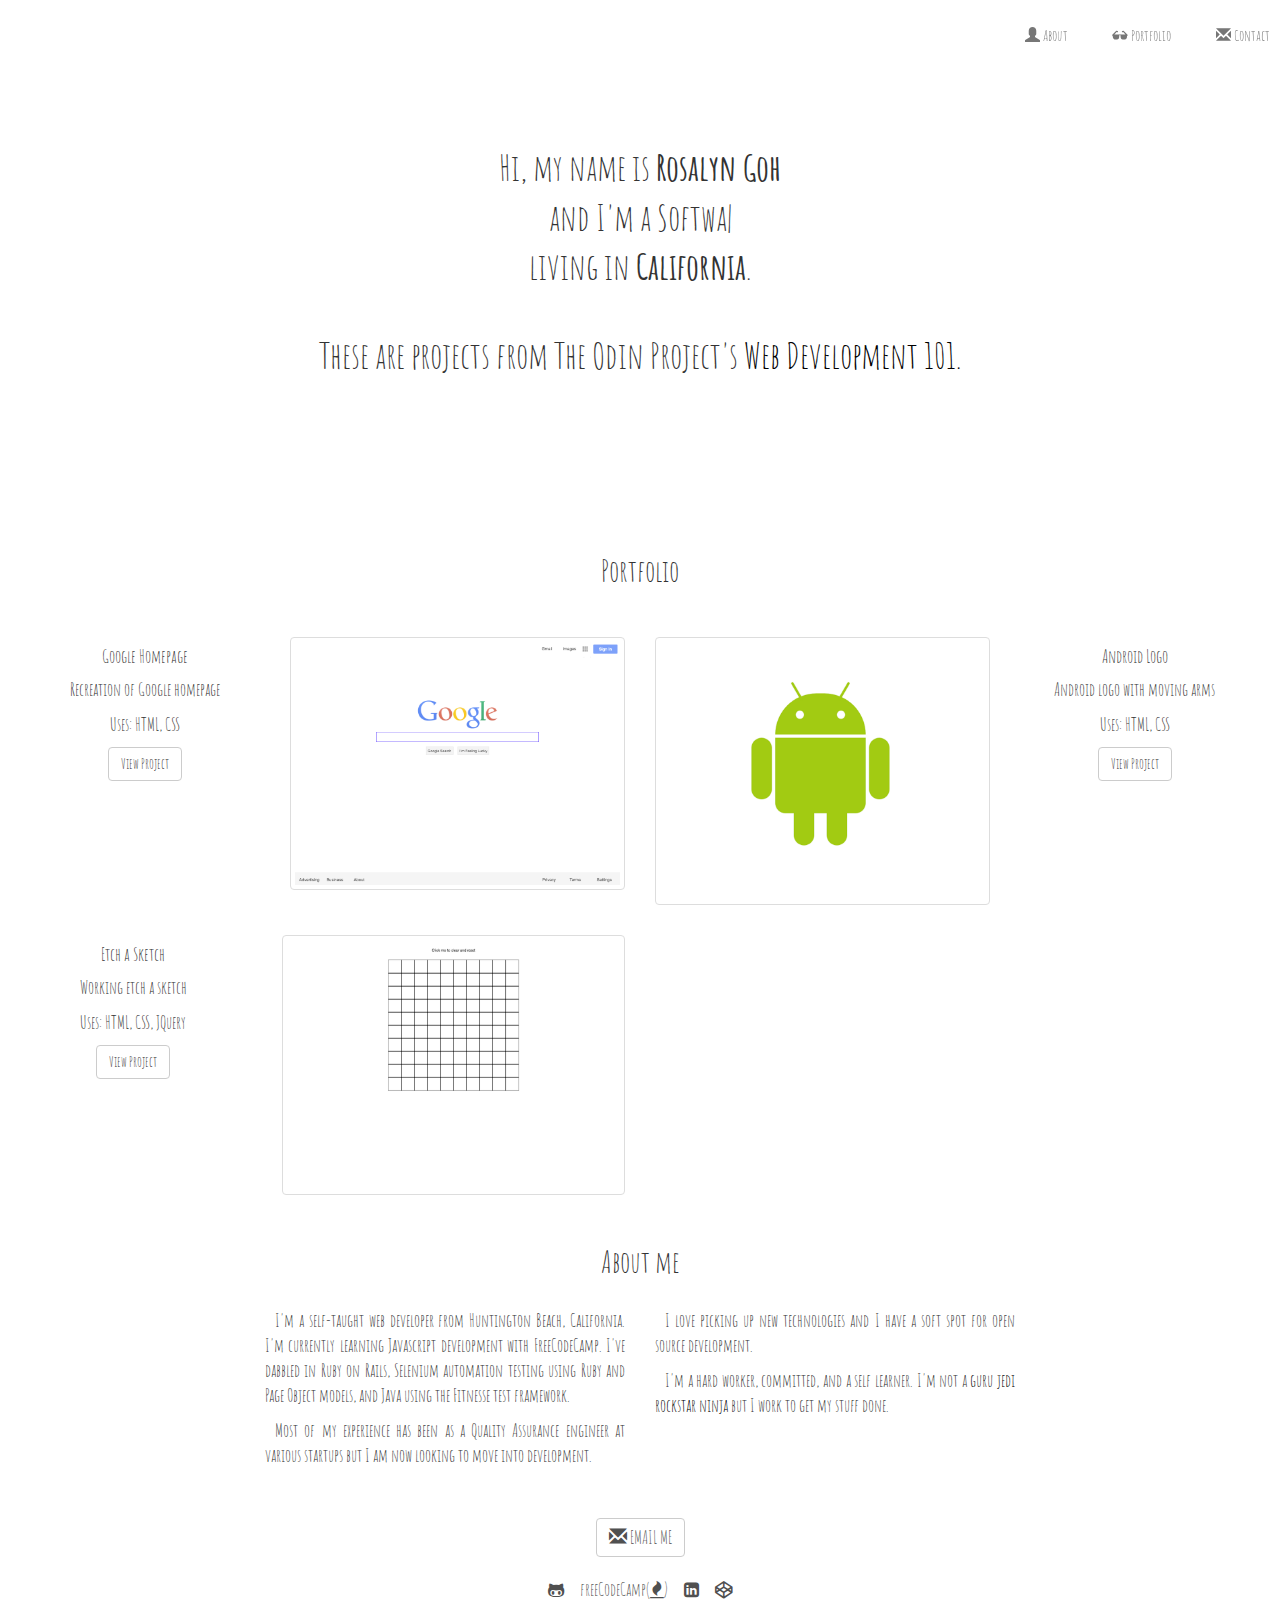
<file: index.html>
<!DOCTYPE html>
<html>
<head>
  <meta charset="utf-8">
  <meta http-equiv="X-UA-Compatible" content="IE=edge">
  <meta name="viewport" content="width=device-width, initial-scale=1">
  <!-- Bootstrap 3.3.7 -->
  <link rel="stylesheet" href="https://maxcdn.bootstrapcdn.com/bootstrap/3.3.7/css/bootstrap.min.css" integrity="sha384-BVYiiSIFeK1dGmJRAkycuHAHRg32OmUcww7on3RYdg4Va+PmSTsz/K68vbdEjh4u" crossorigin="anonymous">
  <link rel="stylesheet" href="https://cdnjs.cloudflare.com/ajax/libs/font-awesome/4.7.0/css/font-awesome.min.css">
  <link href="https://fonts.googleapis.com/css?family=Amatic+SC" rel="stylesheet">
  <link rel="stylesheet" href="index.css">
  <title>Rosalyn Goh Odin Projects</title>
</head>
<body>
  <nav class="navbar navbar-default navbar-fixed-top">
    <!-- Brand and toggle get grouped for better mobile display -->
    <div class="navbar-header">
      <button type="button" class="navbar-toggle collapsed" data-toggle="collapse" data-target="#navbar" aria-expanded="false">
        <span class="sr-only">Toggle navigation</span>
        <span class="icon-bar"></span>
        <span class="icon-bar"></span>
        <span class="icon-bar"></span>
      </button>
      <a class="navbar-brand" href="#home" title="Rosalyn Goh">Rosalyn Goh</a>
    </div>
    <!-- Collect the nav links, forms, and other content for toggling -->
    <div class="collapse navbar-collapse" id="navbar">
      <ul class="nav navbar-nav navbar-right">
        <li><a href="#about" title="about"><span class="glyphicon glyphicon-user" aria-hidden="true"></span> About</a></li>
        <li><a href="#portfolio" title="portfolio"><span class="glyphicon glyphicon-sunglasses" aria-hidden="true"></span> Portfolio</a></li>
        <li><a href="#contact" title="contact"><span class="glyphicon glyphicon-envelope" aria-hidden="true"></span> Contact</a></li>
      </ul>
    </div><!-- /.navbar-collapse -->
  </nav>
  <div id="home" class="container-fluid">
    <h1 class="text-center">
      <p>Hi, my name is <strong>Rosalyn Goh</strong></p>
      <p>and I'm <span class="element"></span></p>
      <p>living in <strong>California</strong>.</p>
      <br/>
      <p>These are projects from The Odin Project's <a href="https://www.theodinproject.com/courses/web-development-101">Web Development 101.</a></p>
    </h1>
  </div>

  <div id="portfolio">
    <h2 class="text-center">Portfolio</h2>
    <div class="container-fluid">
      <div class="row portfolio-projects">
        <div class="col-md-6">
          <div class="row">
            <div class="col-sm-5 text-center portfolio-projects--desc">
              <h4>Google Homepage</h4>
              <p>Recreation of Google homepage</p>
              <p>Uses: HTML, CSS</p>
              <a class="btn btn-default" href="./google_homepage/index.html" title="google homepage" role="button">View Project</a>
            </div>
            <div class="col-sm-7 text-center portfolio-projects--image">
              <img class="img-thumbnail" src="./assets/google_homepage.png" alt="google homepage">
            </div>
          </div>
        </div>
        <div class="col-md-6">
          <div class="row">
            <div class="col-sm-5 text-center pull-right-sm portfolio-projects--desc">
              <h4>Android Logo</h4>
              <p>Android logo with moving arms</p>
              <p>Uses: HTML, CSS</p>
              <a class="btn btn-default" href="./android_logo/android.html" title="android logo" role="button">View Project</a>
            </div>
            <div class="col-sm-7 text-center pull-right-sm portfolio-projects--image">
              <img class="img-thumbnail" src="./assets/android_logo.png" alt="android logo">
            </div>
          </div>
        </div>
      </div>
    </div>
    <div class="container-fluid">
      <div class="row">
        <div class="col-md-6">
          <div class="row">
            <div class="col-sm-5 text-center portfolio-projects--desc">
              <h4>Etch a Sketch</h4>
              <p>Working etch a sketch</p>
              <p>Uses: HTML, CSS, JQuery</p>
              <a class="btn btn-default" href="./etch_a_sketch/index.html" title="etch a sketch" role="button">View Project</a>
            </div>
            <div class="col-sm-7 text-center portfolio-projects--image">
              <img class="img-thumbnail" src="./assets/etch_a_sketch.png" alt="etch a sketch">
            </div>
          </div>
        </div>
      </div>
    </div>
  </div>

  <div id="about" class="container-fluid">
    <h2 class="text-center">About me</h2>
    <div class="container">
      <div class="row">
        <div class="col-md-4 col-md-offset-2 col-sm-12">
          <p class="text-justify">I'm a self-taught web developer from Huntington Beach, California.  I'm currently learning Javascript development with FreeCodeCamp.  I've dabbled in Ruby on Rails, Selenium automation testing using Ruby and Page Object models, and Java using the Fitnesse test framework.</p>
          <p class="text-justify">Most of my experience has been as a Quality Assurance engineer at various startups but I am now looking to move into development.</p>
        </div>
        <div class="col-md-4 col-sm-12">
          <p class="text-justify">I love picking up new technologies and I have a soft spot for open source development.</p>
          <p class="text-justify">I'm a hard worker, committed, and a self learner.  I'm not a <a href="http://www.marcensign.com/stop-calling-yourself-a-guru-jedi-rock-star-and-ninja-unless-you-are-a-guru-jedi-rock-star-or-ninja/" title="guru jedi rockstar ninja">guru jedi rockstar ninja</a> but I work to get my stuff done.</p>
        </div>
      </div>
    </div>
  </div>
  <div id="contact">
    <div class="container-fluid text-center">
      <a class="text-uppercase btn btn-default" href="mailto:rosalyn.goh@gmail.com" title="Email me"><span class="glyphicon glyphicon-envelope" aria-hidden="true"></span> Email me</a>
      <br/>
      <br/>
      <p class="text-center">
        <a href="https://github.com/Simmiah" title="github"><i class="fa fa-github-alt" aria-hidden="true"></i></a>
        &nbsp;&nbsp;&nbsp;&nbsp;&nbsp;&nbsp;
        <a href="https://www.freecodecamp.org/simmiah" title="freecodecamp">freeCodeCamp(<i class="fa fa-fire" aria-hidden="true"></i>)</a>
        &nbsp;&nbsp;&nbsp;&nbsp;&nbsp;&nbsp;
        <a href="https://www.linkedin.com/in/rosalyngoh" title="linkedin"><i class="fa fa-linkedin-square" aria-hidden="true"></i></a>
        &nbsp;&nbsp;&nbsp;&nbsp;&nbsp;&nbsp;
        <a href="https://codepen.io/Simmiah" title="codepen"><i class="fa fa-codepen" aria-hidden="true"></i></a>
      </p>
    </div>
  </div>

  <!-- jQuery (necessary for Bootstrap's JavaScript plugins) -->
  <script src="https://ajax.googleapis.com/ajax/libs/jquery/1.12.4/jquery.min.js"></script>
  <!-- Include all compiled plugins (below), or include individual files as needed -->
  <script src="https://maxcdn.bootstrapcdn.com/bootstrap/3.3.7/js/bootstrap.min.js" integrity="sha384-Tc5IQib027qvyjSMfHjOMaLkfuWVxZxUPnCJA7l2mCWNIpG9mGCD8wGNIcPD7Txa" crossorigin="anonymous"></script>
  <script src="index.js"></script>
</body>
</html>
</file>
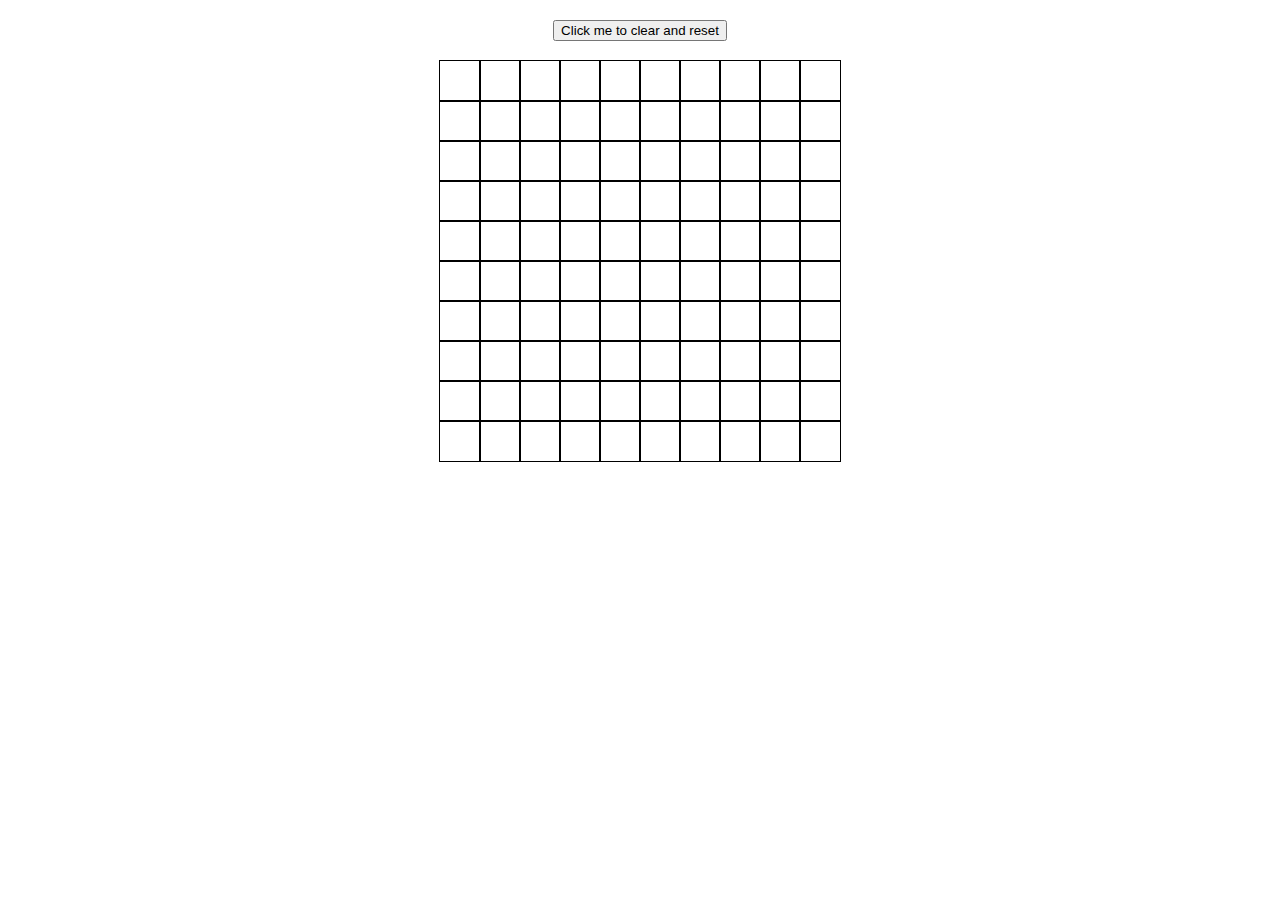
<file: etch_a_sketch/index.html>
<!DOCTYPE html>
<html>
<head>
  <title>Etch a Sketch</title>
  <meta charset="UTF-8">
  <meta name="viewport" content="width=device-width, initial-scale=1.0">
  <link rel="stylesheet" href="reset.css">
  <link rel="stylesheet" href="index.css">
  <script src="https://ajax.googleapis.com/ajax/libs/jquery/1.11.0/jquery.min.js"></script>
  <script src="jquery.js"></script>
</head>
<body>
  <div id="header">
    <button>Click me to clear and reset</button>
  </div>
  <div id="container">
  </div>
</body>
</html>
</file>
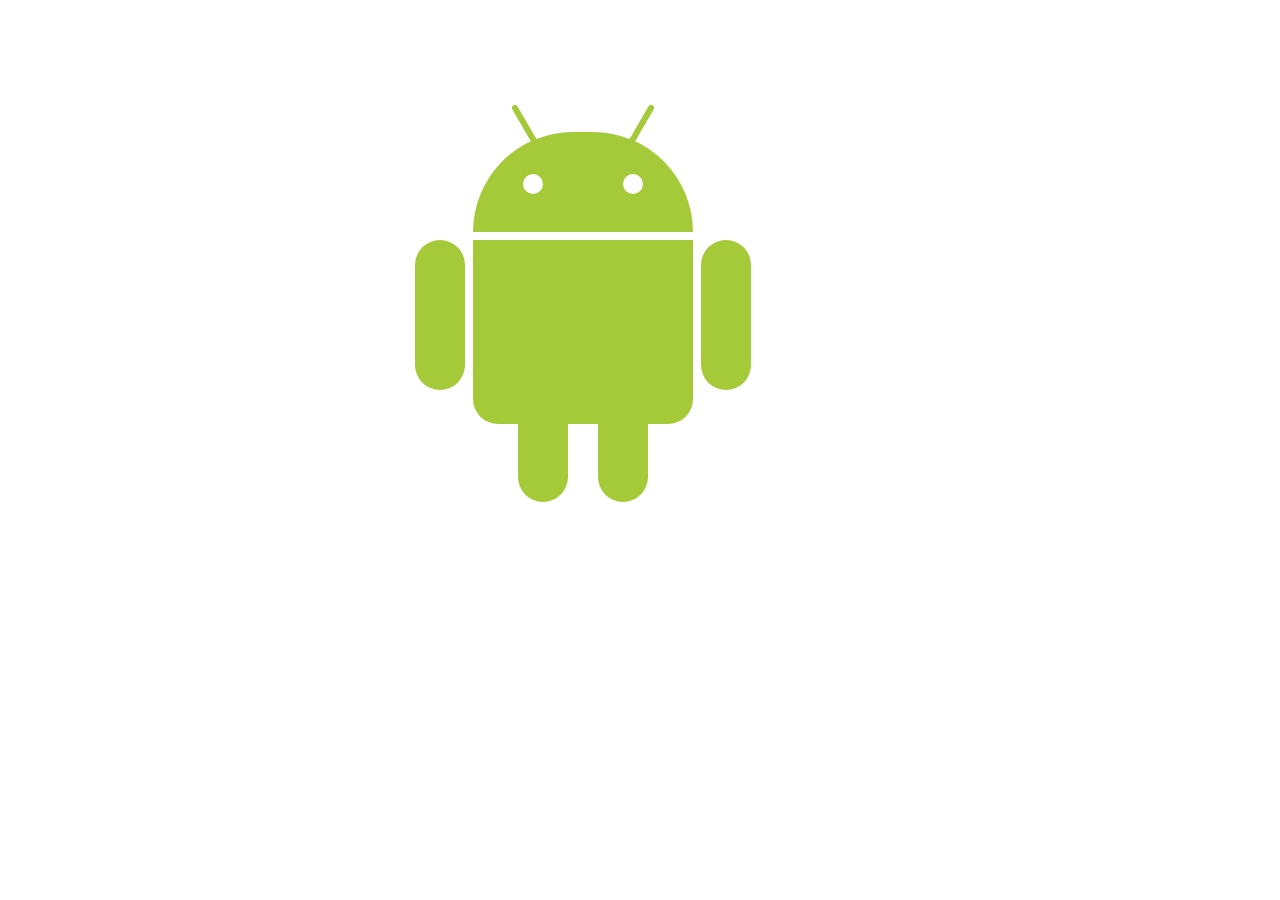
<file: android_logo/android.html>
<!DOCTYPE html>
<html>
<head>
	<link rel = "stylesheet" type = "text/css" href = "android.css">
</head>
<body>
	<div class = "android">
		<div class = "head">
			<div class = "l_ant"></div>
			<div class = "r_ant"></div>
			<div class = "l_eye"></div>
			<div class = "r_eye"></div>
		</div>
		<div class = "body">
			<div class = "l_arm"></div>
			<div class = "r_arm"></div>
			<div class = "l_leg"></div>
			<div class = "r_leg"></div>
		</div>
	</div>	
</body>
</html>
</file>
<file: index.css>
body {
  font-family: 'Amatic SC', cursive;
}

.navbar {
  background-color: transparent;
  border: none;
  font-size: 1.10em;
}

.navbar.solid {
  background-color: #ffffff;
  transition: background-color 1s;
}

.navbar.solid .navbar-brand {
  display: inline;
}

.navbar-brand {
  display: none;
}

.navbar-nav > li > a {
  margin: 10px 10px 5px 5px;
}

#home {
  padding: 10% 0 10% 0;
}

#home a {
  color: #000000;
}

#portfolio h2 {
  padding: 20px 0;
}

#portfolio p {
  font-size: 1.25em;
}

.portfolio-projects {
  margin: 10px 0px;
}

.portfolio-projects--desc {
  margin: 10px 0px;
}

.portfolio-projects--image {
  margin: 10px 0px;
}

#about h2 {
  padding: 20px 0;
}

#about p {
  text-indent: 10px;
  font-size: 1.25em;
}

#about a {
  color: #000000;
}

#contact {
  padding: 40px 0;
}

#contact a {
  color: #505050;
  font-size: 1.25em;
}

@media (min-width: 768px) {
  .pull-right-sm {
    float: right !important;
  }
}
</file>
<file: etch_a_sketch/index.css>
body {
  width: 100%;
  text-align: center;
}

button {
  display: inline-block;
}

#header {
  margin-top: 20px;
  margin-bottom: 20px;
}

#container {
  display: inline-block;
}

.square {
  outline: 1px solid black;
  height: 40px;
  width: 40px;
}

.right {
  float: right;
}

.clear {
  clear: right;
}

.black {
  background-color: black;
}
</file>
<file: android_logo/android.css>
div {margin: o; padding: 0;}
div div {background: #A4CA39; position: relative;}

.android {
	height: 404px; width: 334px;
	margin: 100px auto;
}
.head {
	width: 220px; height: 100px;
	top: 32px;

	border-radius: 110px 110px 0 0;

	-webkit-transition: all 0.5s ease-out;
}
.l_eye, .r_eye {
	background: #fff;
	width: 20px; height: 20px;
	position: absolute; top: 42px;

	border-radius:10px;
}
.l_eye {left: 50px;}
.r_eye {right: 50px;}

.l_ant, .r_ant {
	width: 6px; height: 50px;
	position: absolute; top: -30px;

	border-radius: 3px;
}
.l_ant {
	left: 50px;
	transform: rotate(-30deg);
}
.r_ant {
	right: 50px;
	transform: rotate(30deg);
}

.body {
	width: 220px; height: 184px;
	top: 40px;

	border-radius: 0 0 25px 25px;
}

.l_arm, .r_arm, .l_leg, .r_leg {
	width: 50px; position: absolute;

	-webkit-transition: all 0.5s ease-in;
}
.l_arm, .r_arm {
	height: 150px;
	border-radius: 25px;
}
.l_leg, .r_leg {
	height: 80px; top: 182px;
	border-radius: 0 0 25px 25px;
}
.l_arm {left: -58px;}
.r_arm {right: -58px;}
.l_leg {left: 45px;}
.r_leg {right: 45px;}

.head:hover {
	-webkit-transform: rotate(-5deg) translate(-5px, -9px);
}
.l_arm:hover {
	-webkit-transform: rotate(15deg) translate(-10px, 0);
}
.r_arm:hover {
	-webkit-transform: rotate(-15deg) translate(10px, 0);
}
</file>
